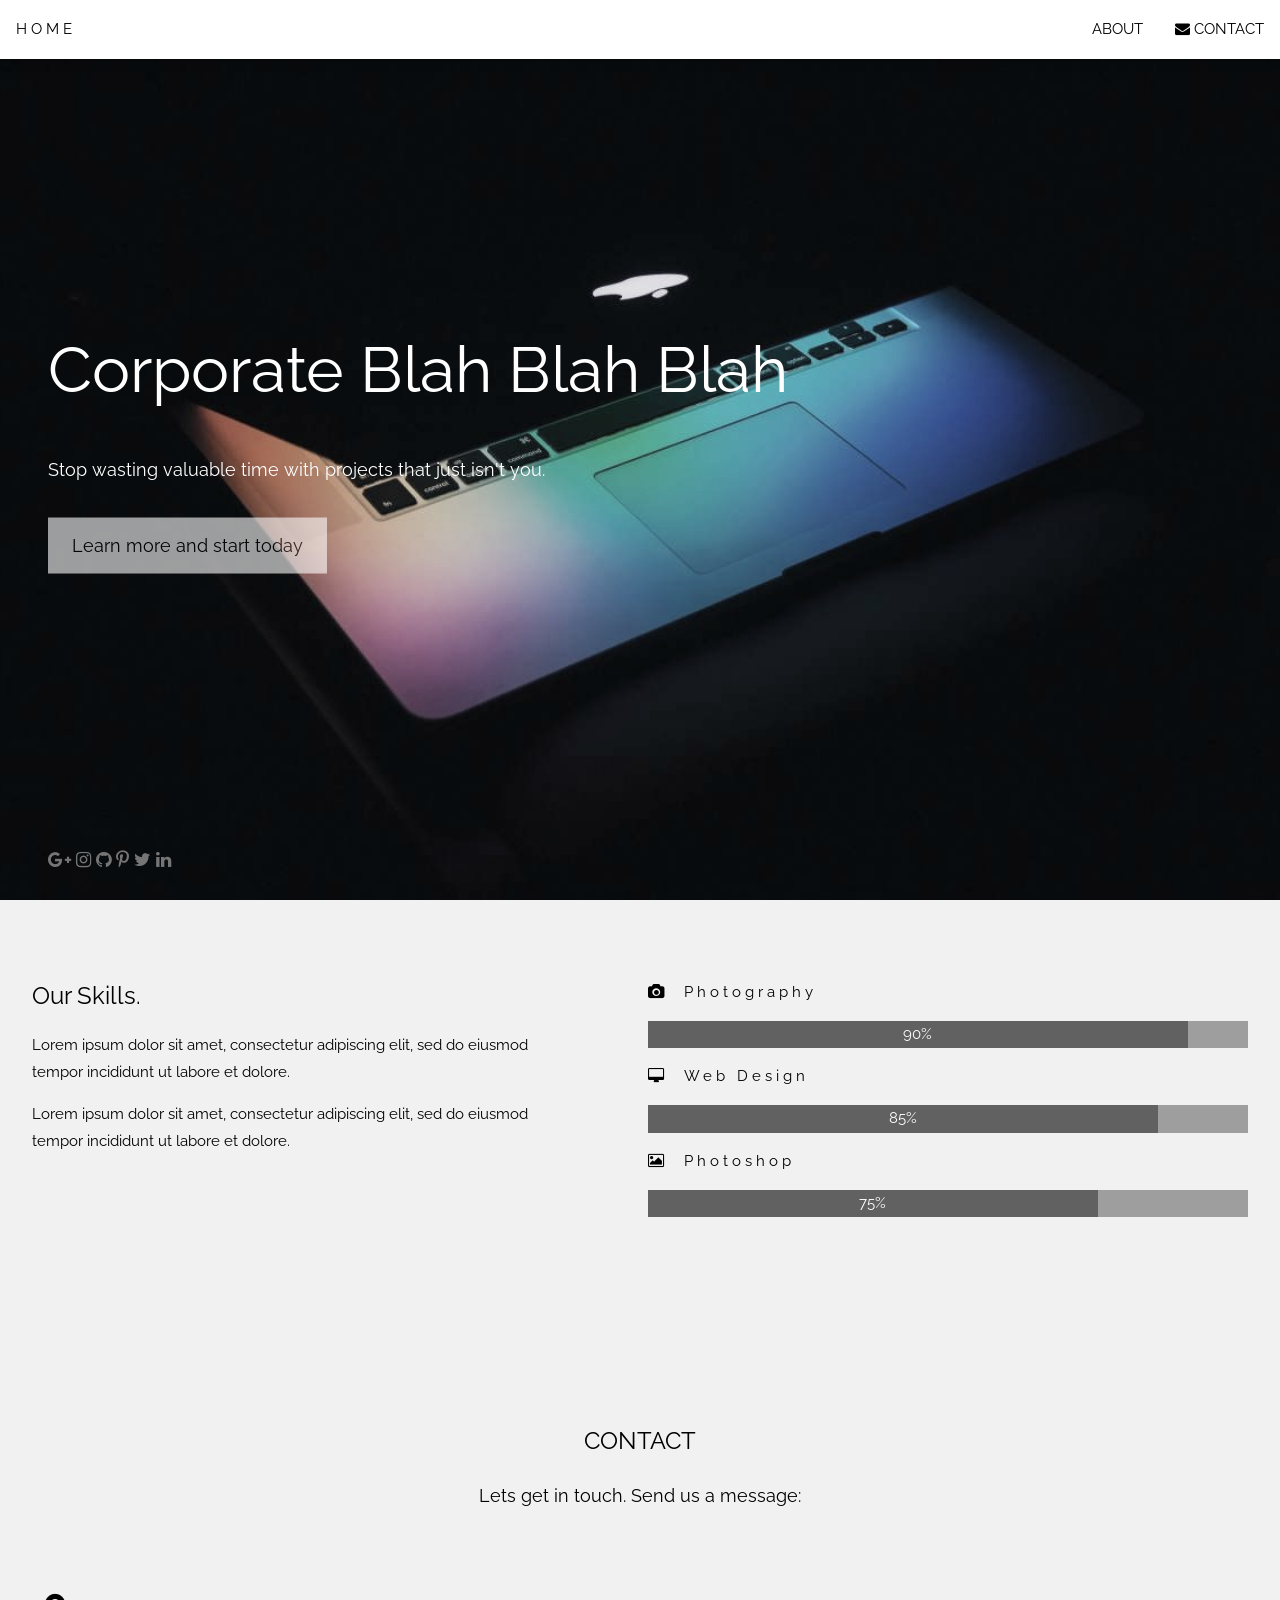
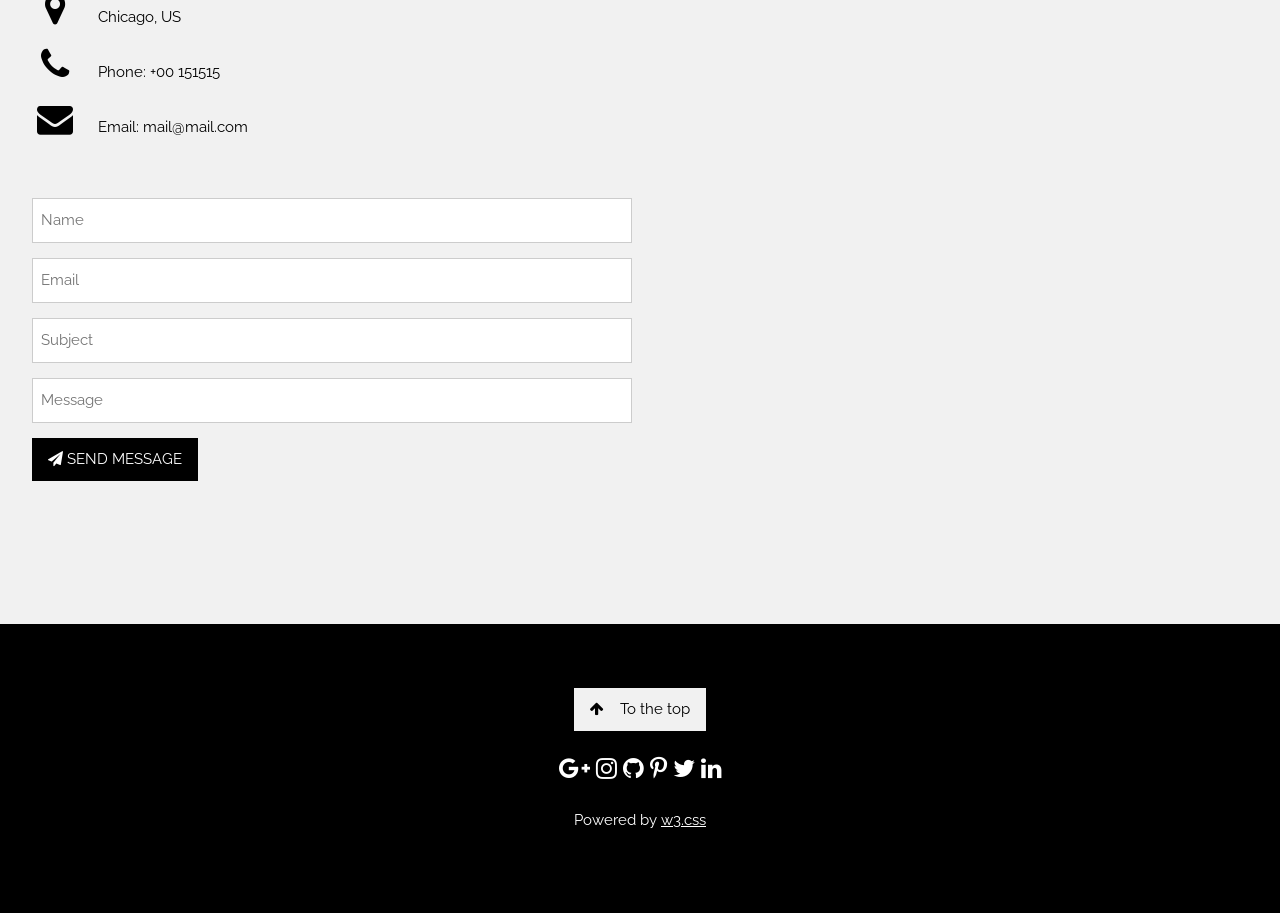
<file: index.html>
<!DOCTYPE html>
<html>
  <head>
    <title>Main</title>
    
    <meta charset="UTF-8">
    <meta name="viewport" content="width=device-width, initial-scale=1">
    
    <link rel="stylesheet" href="https://www.w3schools.com/w3css/4/w3.css">
    <link rel="stylesheet" href="https://fonts.googleapis.com/css?family=Raleway">
    <link rel="stylesheet" href="https://cdnjs.cloudflare.com/ajax/libs/font-awesome/4.7.0/css/font-awesome.min.css">
    <link rel="stylesheet" type="text/css" href="style.css">
  </head>  

<body>

<!-- Navbar (sit on top) -->
<div class="w3-top">
  <div class="w3-bar w3-white w3-card-2" id="myNavbar">
    <a href="/HtmlPlayground/index.html" class="w3-bar-item w3-button w3-wide">HOME</a>
    <!-- Right-sided navbar links -->
    <div class="w3-right w3-hide-small">
      <a href="/HtmlPlayground/about.html" class="w3-bar-item w3-button">ABOUT</a>
      <a href="#contact" class="w3-bar-item w3-button"><i class="fa fa-envelope"></i> CONTACT</a>
    </div>
    <!-- Hide right-floated links on small screens and replace them with a menu icon -->

    <a href="javascript:void(0)" class="w3-bar-item w3-button w3-right w3-hide-large w3-hide-medium" onclick="w3_open()">
      <i class="fa fa-bars"></i>
    </a>
  </div>
</div>

<!-- Sidebar on small screens when clicking the menu icon -->
<nav class="w3-sidebar w3-bar-block w3-black w3-card-2 w3-animate-left w3-hide-medium w3-hide-large" style="display:none" id="mySidebar">
  <a href="javascript:void(0)" onclick="w3_close()" class="w3-bar-item w3-button w3-large w3-padding-16">Close ×</a>
  <a href="/about.html" onclick="w3_close()" class="w3-bar-item w3-button">ABOUT</a>
  <a href="#contact" onclick="w3_close()" class="w3-bar-item w3-button">CONTACT</a>
</nav>

<!-- Header with full-height image -->
<header class="bgimg-1 w3-display-container w3-grayscale-min" id="home">
  <div class="w3-display-left w3-text-white" style="padding:48px">
    <span class="w3-jumbo w3-hide-small">Corporate Blah Blah Blah</span><br>
    <span class="w3-xxlarge w3-hide-large w3-hide-medium">Corporate Blah Blah Blah</span><br>
    <span class="w3-large">Stop wasting valuable time with projects that just isn't you.</span>
    <p><a href="#about" class="w3-button w3-white w3-padding-large w3-large w3-margin-top w3-opacity w3-hover-opacity-off">Learn more and start today</a></p>
  </div> 
  <div class="w3-display-bottomleft w3-text-grey w3-large" style="padding:24px 48px">
    <i class="fa fa-google-plus w3-hover-opacity"></i>
    <i class="fa fa-instagram w3-hover-opacity"></i>
    <i class="fa fa-github w3-hover-opacity"></i>
    <i class="fa fa-pinterest-p w3-hover-opacity"></i>
    <i class="fa fa-twitter w3-hover-opacity"></i>
    <i class="fa fa-linkedin w3-hover-opacity"></i>
  </div>
</header>


<!-- Skills Section -->
<div class="w3-container w3-light-grey w3-padding-64">
  <div class="w3-row-padding">
    <div class="w3-col m6">
      <h3>Our Skills.</h3>
      <p>Lorem ipsum dolor sit amet, consectetur adipiscing elit, sed do eiusmod<br>
      tempor incididunt ut labore et dolore.</p>
      <p>Lorem ipsum dolor sit amet, consectetur adipiscing elit, sed do eiusmod<br>
      tempor incididunt ut labore et dolore.</p>
    </div>
    <div class="w3-col m6">
      <p class="w3-wide"><i class="fa fa-camera w3-margin-right"></i>Photography</p>
      <div class="w3-grey">
        <div class="w3-container w3-dark-grey w3-center" style="width:90%">90%</div>
      </div>
      <p class="w3-wide"><i class="fa fa-desktop w3-margin-right"></i>Web Design</p>
      <div class="w3-grey">
        <div class="w3-container w3-dark-grey w3-center" style="width:85%">85%</div>
      </div>
      <p class="w3-wide"><i class="fa fa-photo w3-margin-right"></i>Photoshop</p>
      <div class="w3-grey">
        <div class="w3-container w3-dark-grey w3-center" style="width:75%">75%</div>
      </div>
    </div>
  </div>
</div>

<!-- Contact Section -->
<div class="w3-container w3-light-grey" style="padding:128px 16px" id="contact">
  <h3 class="w3-center">CONTACT</h3>
  <p class="w3-center w3-large">Lets get in touch. Send us a message:</p>
  <div class="w3-row-padding" style="margin-top:64px">
    <div class="w3-half">
      <p><i class="fa fa-map-marker fa-fw w3-xxlarge w3-margin-right"></i> Chicago, US</p>
      <p><i class="fa fa-phone fa-fw w3-xxlarge w3-margin-right"></i> Phone: +00 151515</p>
      <p><i class="fa fa-envelope fa-fw w3-xxlarge w3-margin-right"> </i> Email: mail@mail.com</p>
      <br>
      <form action="/action_page.php" target="_blank">
        <p><input class="w3-input w3-border" type="text" placeholder="Name" required name="Name"></p>
        <p><input class="w3-input w3-border" type="text" placeholder="Email" required name="Email"></p>
        <p><input class="w3-input w3-border" type="text" placeholder="Subject" required name="Subject"></p>
        <p><input class="w3-input w3-border" type="text" placeholder="Message" required name="Message"></p>
        <p>
          <button class="w3-button w3-black" type="submit">
            <i class="fa fa-paper-plane"></i> SEND MESSAGE
          </button>
        </p>
      </form>
    </div>
    <div class="w3-half">
      <!-- Add Google Maps -->
      <div id="googleMap" class="w3-greyscale-max" style="width:100%;height:510px;"></div>
    </div>
  </div>
</div>

<!-- Footer -->
<footer class="w3-center w3-black w3-padding-64">
  <a href="#home" class="w3-button w3-light-grey"><i class="fa fa-arrow-up w3-margin-right"></i>To the top</a>
  <div class="w3-xlarge w3-section">
    <i class="fa fa-google-plus w3-hover-opacity"></i>
    <i class="fa fa-instagram w3-hover-opacity"></i>
    <i class="fa fa-github w3-hover-opacity"></i>
    <i class="fa fa-pinterest-p w3-hover-opacity"></i>
    <i class="fa fa-twitter w3-hover-opacity"></i>
    <i class="fa fa-linkedin w3-hover-opacity"></i>
  </div>
  <p>Powered by <a href="https://www.w3schools.com/w3css/default.asp" title="W3.CSS" target="_blank" class="w3-hover-text-green">w3.css</a></p>
</footer>
 


</body>
</html>
</file>
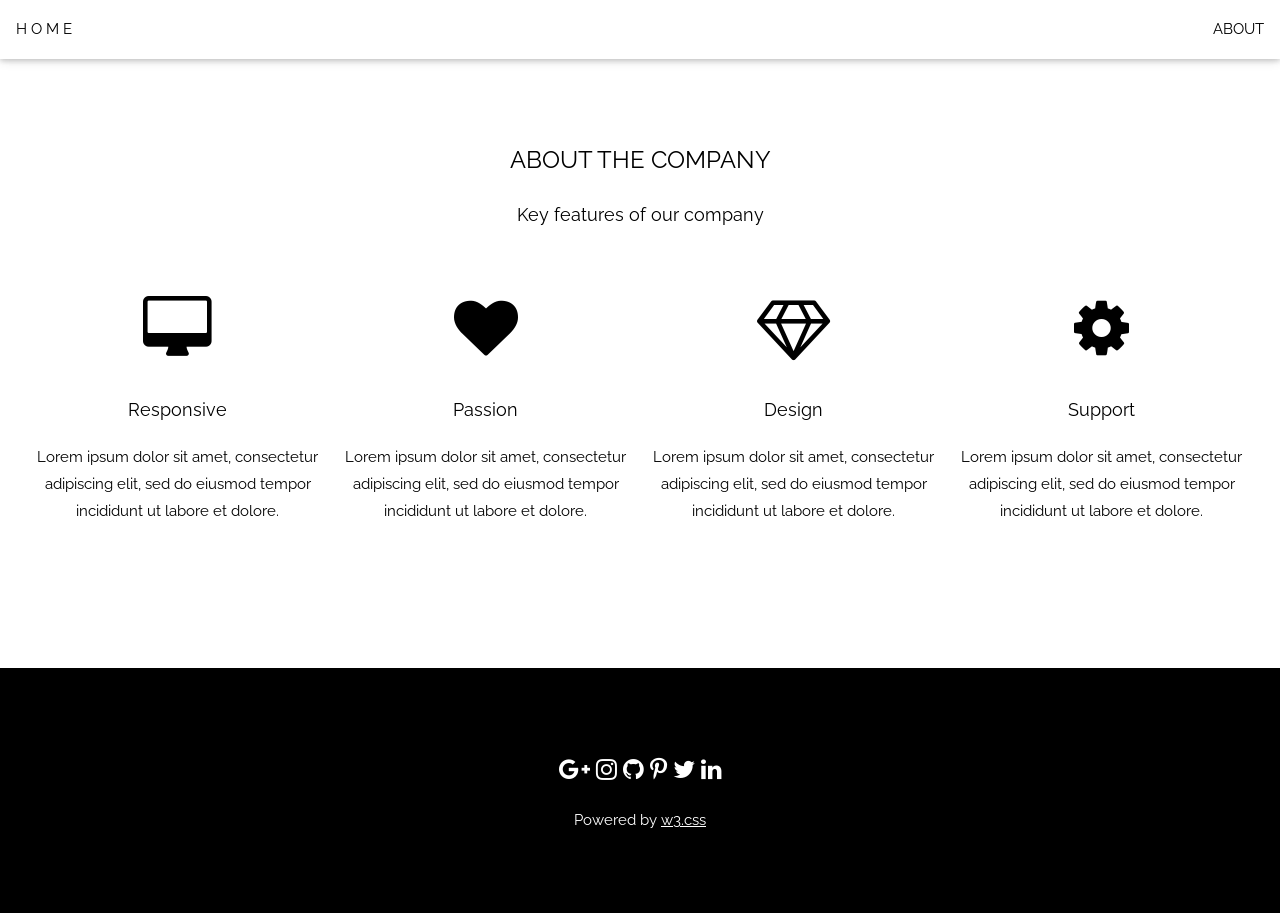
<file: about.html>
<!DOCTYPE html>
<html>
  <head>
    <title>About</title>
    <meta charset="UTF-8">
    <meta name="viewport" content="width=device-width, initial-scale=1">
    <link rel="stylesheet" href="https://www.w3schools.com/w3css/4/w3.css">
    <link rel="stylesheet" href="https://fonts.googleapis.com/css?family=Raleway">
    <link rel="stylesheet" href="https://cdnjs.cloudflare.com/ajax/libs/font-awesome/4.7.0/css/font-awesome.min.css">
    <link rel="stylesheet" type="text/css" href="style.css">
  </head>  

<body>

<!-- Navbar (sit on top) -->
<div class="w3-top">
  <div class="w3-bar w3-white w3-card-2" id="myNavbar">
    <a href="/HtmlPlayground/index.html" class="w3-bar-item w3-button w3-wide">HOME</a>
    <!-- Right-sided navbar links -->
    <div class="w3-right w3-hide-small">
      <a href="/HtmlPlayground/about.html" class="w3-bar-item w3-button">ABOUT</a>
    </div>
    <!-- Hide right-floated links on small screens and replace them with a menu icon -->

    <a href="javascript:void(0)" class="w3-bar-item w3-button w3-right w3-hide-large w3-hide-medium" onclick="w3_open()">
      <i class="fa fa-bars"></i>
    </a>
  </div>
</div>

<!-- Sidebar on small screens when clicking the menu icon -->
<nav class="w3-sidebar w3-bar-block w3-black w3-card-2 w3-animate-left w3-hide-medium w3-hide-large" style="display:none" id="mySidebar">
  <a href="javascript:void(0)" onclick="w3_close()" class="w3-bar-item w3-button w3-large w3-padding-16">Close ×</a>
  <a href="#about" onclick="w3_close()" class="w3-bar-item w3-button">ABOUT</a>
  <a href="#contact" onclick="w3_close()" class="w3-bar-item w3-button">CONTACT</a>
</nav>



<!-- About Section -->
<div class="w3-container" style="padding:128px 16px" id="about">
  <h3 class="w3-center">ABOUT THE COMPANY</h3>
  <p class="w3-center w3-large">Key features of our company</p>
  <div class="w3-row-padding w3-center" style="margin-top:64px">
    <div class="w3-quarter">
      <i class="fa fa-desktop w3-margin-bottom w3-jumbo w3-center"></i>
      <p class="w3-large">Responsive</p>
      <p>Lorem ipsum dolor sit amet, consectetur adipiscing elit, sed do eiusmod tempor incididunt ut labore et dolore.</p>
    </div>
    <div class="w3-quarter">
      <i class="fa fa-heart w3-margin-bottom w3-jumbo"></i>
      <p class="w3-large">Passion</p>
      <p>Lorem ipsum dolor sit amet, consectetur adipiscing elit, sed do eiusmod tempor incididunt ut labore et dolore.</p>
    </div>
    <div class="w3-quarter">
      <i class="fa fa-diamond w3-margin-bottom w3-jumbo"></i>
      <p class="w3-large">Design</p>
      <p>Lorem ipsum dolor sit amet, consectetur adipiscing elit, sed do eiusmod tempor incididunt ut labore et dolore.</p>
    </div>
    <div class="w3-quarter">
      <i class="fa fa-cog w3-margin-bottom w3-jumbo"></i>
      <p class="w3-large">Support</p>
      <p>Lorem ipsum dolor sit amet, consectetur adipiscing elit, sed do eiusmod tempor incididunt ut labore et dolore.</p>
    </div>
  </div>
</div>


<!-- Footer -->
<footer class="w3-center w3-black w3-padding-64">
  
  <div class="w3-xlarge w3-section">
    <i class="fa fa-google-plus w3-hover-opacity"></i>
    <i class="fa fa-instagram w3-hover-opacity"></i>
    <i class="fa fa-github w3-hover-opacity"></i>
    <i class="fa fa-pinterest-p w3-hover-opacity"></i>
    <i class="fa fa-twitter w3-hover-opacity"></i>
    <i class="fa fa-linkedin w3-hover-opacity"></i>
  </div>
  <p>Powered by <a href="https://www.w3schools.com/w3css/default.asp" title="W3.CSS" target="_blank" class="w3-hover-text-green">w3.css</a></p>
</footer>
 


</body>
</html>
</file>
<file: style.css>
body,h1,h2,h3,h4,h5,h6 {font-family: "Raleway", sans-serif
}

body, html {
    height: 100%;
    line-height: 1.8;
}

/* Full height image header */
.bgimg-1 {
    background-position: center;
    background-size: cover;
    background-image: url("mac.jpg");
    min-height: 100%;
}

.w3-bar .w3-button {
    padding: 16px;
}
</file>
